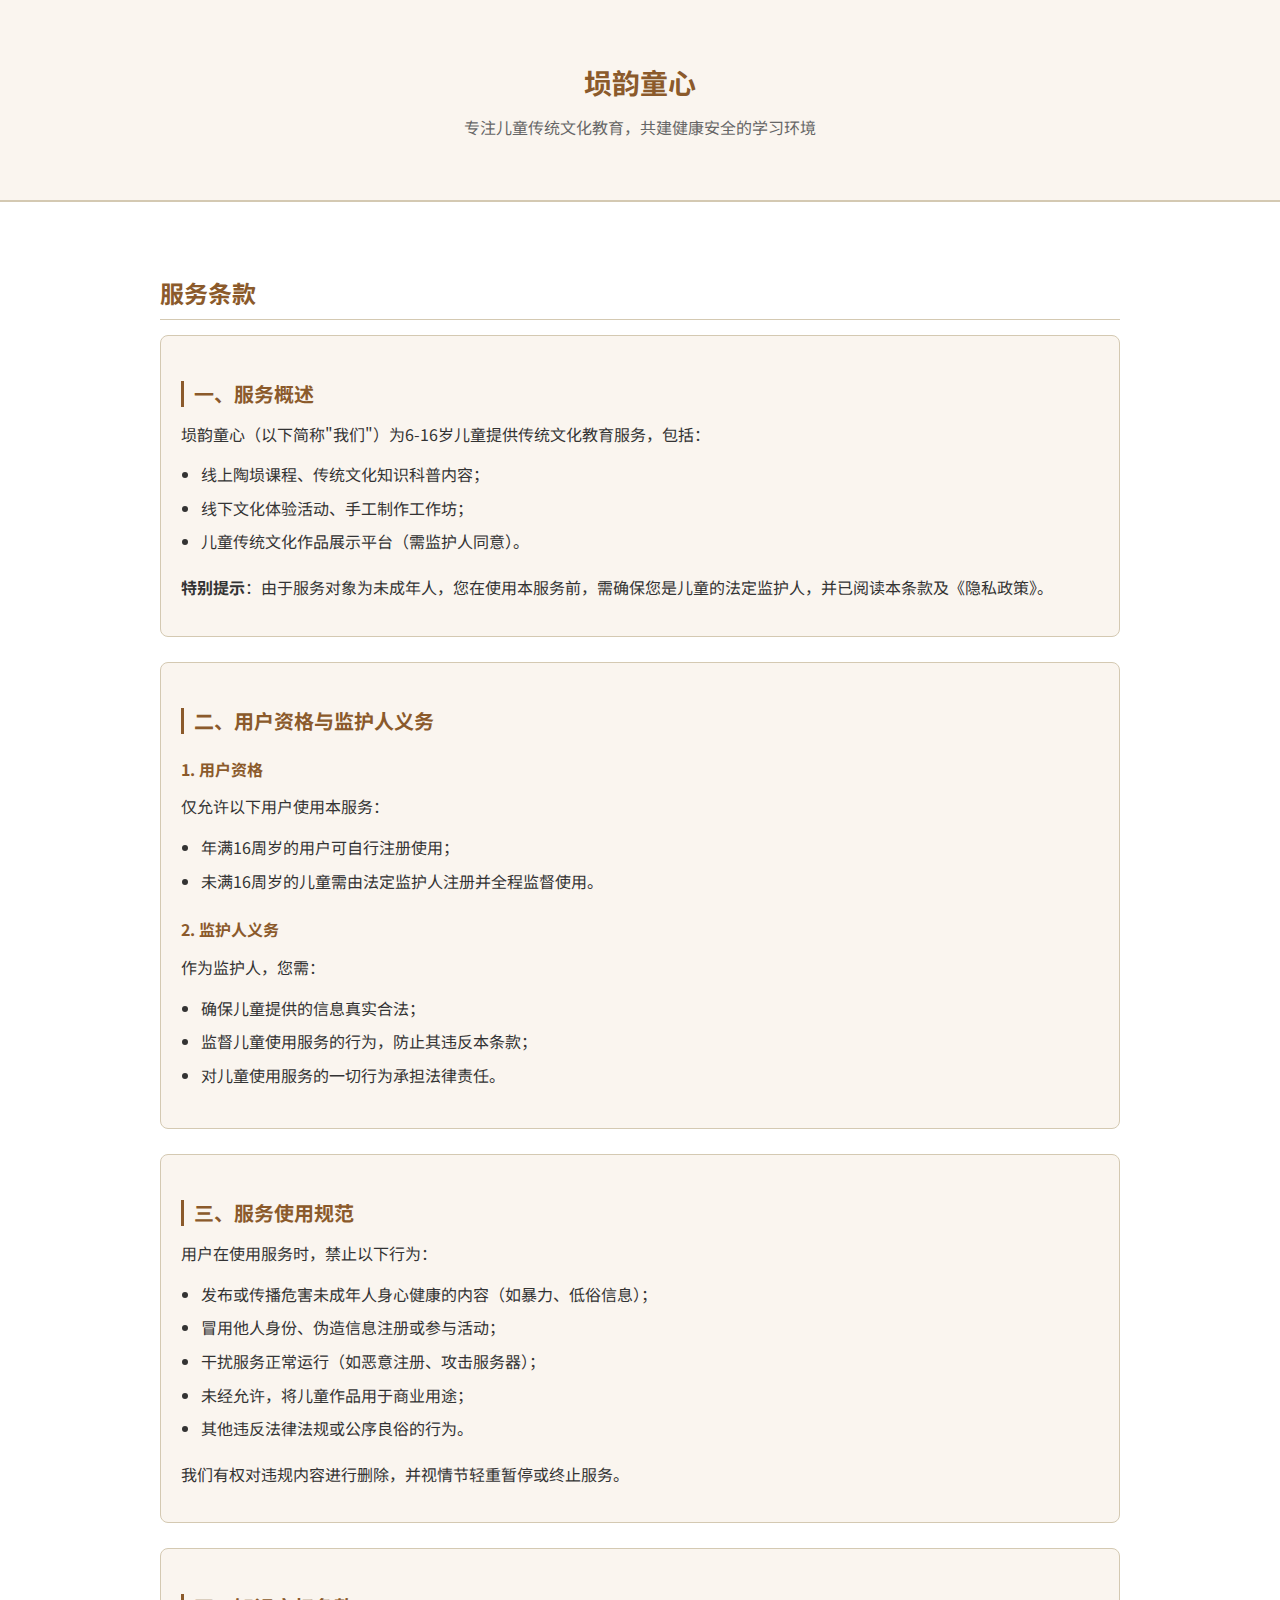
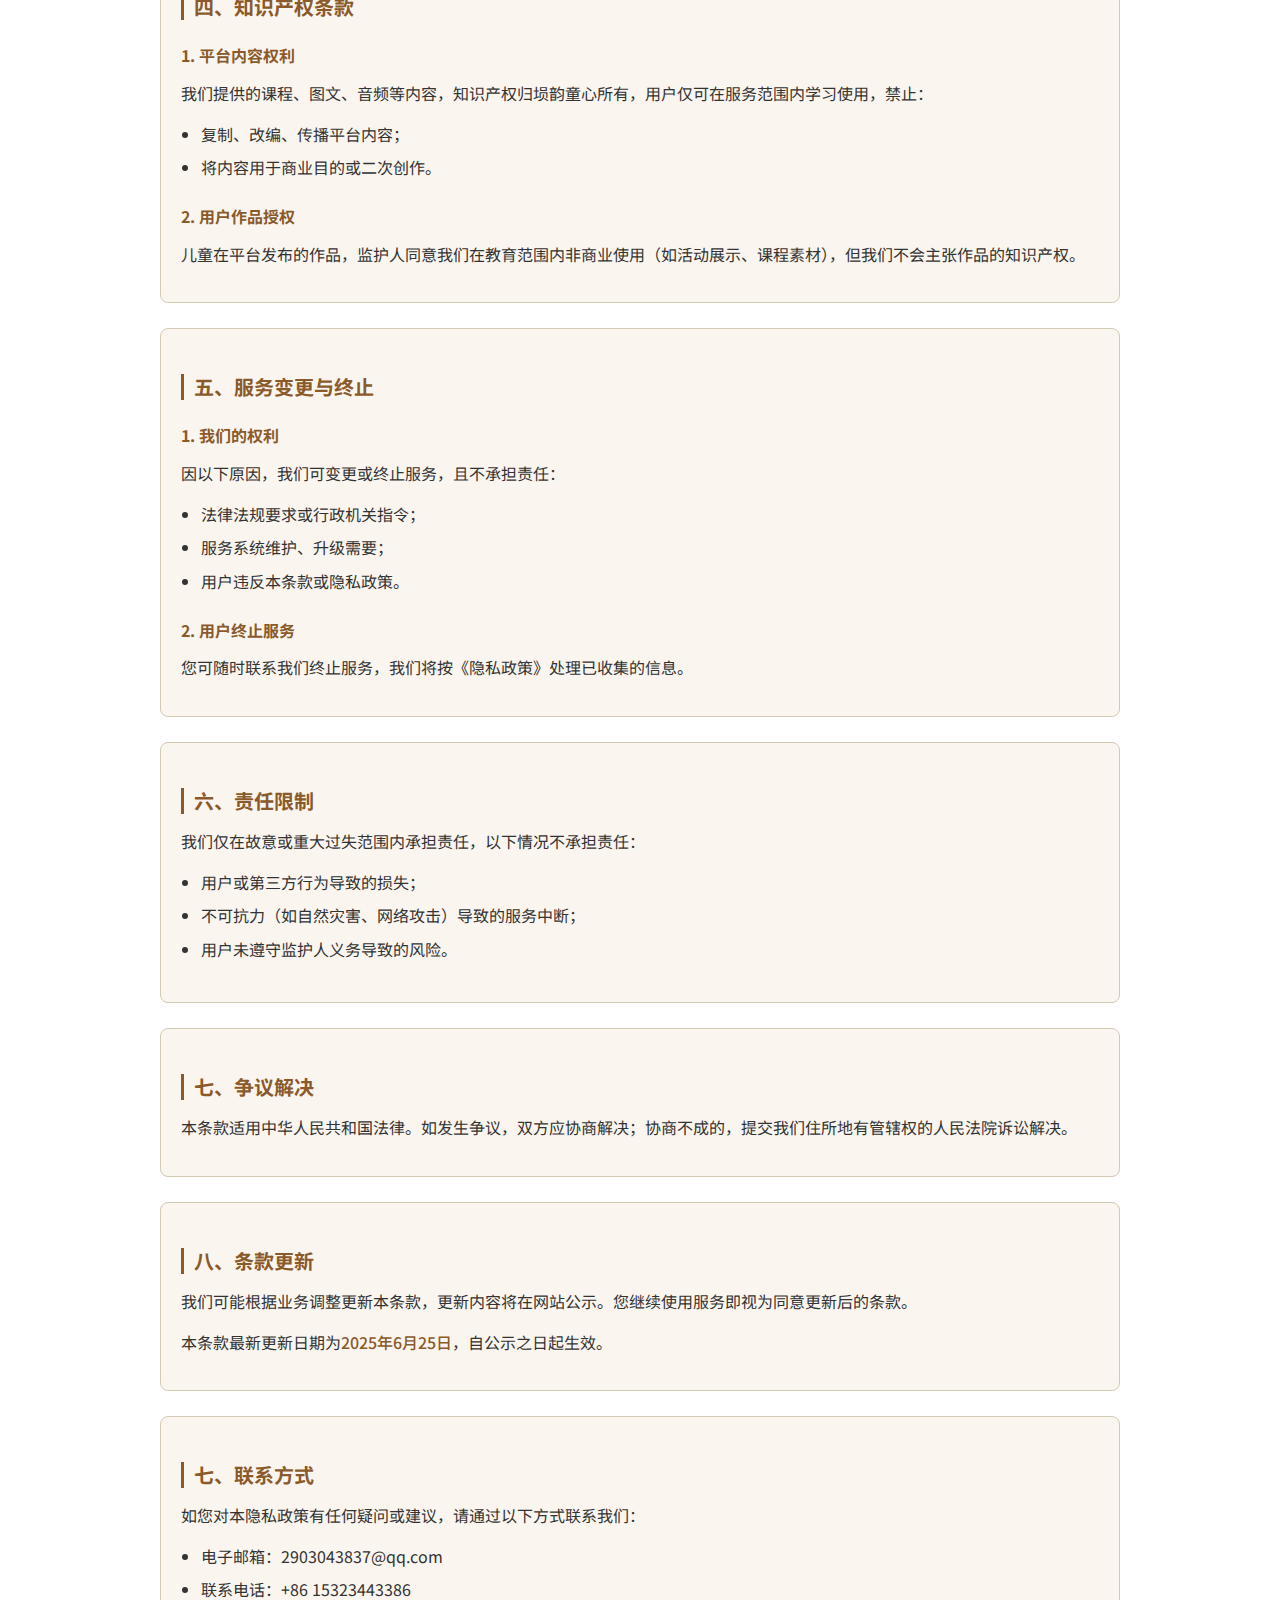
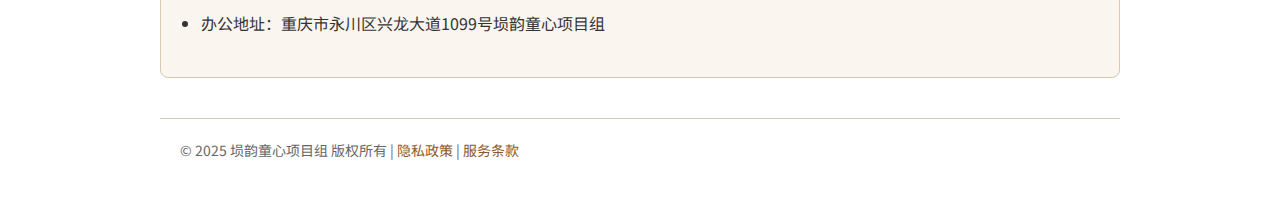
<file: 服务条款.html>
<!DOCTYPE html>
<html lang="zh-CN">
<head>
  <meta charset="UTF-8">
  <meta name="viewport" content="width=device-width, initial-scale=1.0">
  <title>埙韵童心 - 服务条款</title>
  <style>
    /* 基础样式（与隐私政策一致） */
    @import url('https://fonts.googleapis.com/css2?family=Noto+Sans+SC:wght@300;400;500;700&display=swap');
    
    :root {
      --primary-color: #8B5A2B; /* 陶埙棕色调 */
      --secondary-color: #E2C9A3; /* 暖黄色 */
      --text-color: #333;
      --light-bg: #FAF5EF;
      --border-color: #D4C9B2;
    }
    
    * {
      margin: 0;
      padding: 0;
      box-sizing: border-box;
    }
    
    body {
      font-family: 'Noto Sans SC', -apple-system, BlinkMacSystemFont, 'Segoe UI', Roboto, sans-serif;
      line-height: 1.6;
      color: var(--text-color);
      background-color: #fff;
    }
    
    .container {
      max-width: 1000px;
      margin: 0 auto;
      padding: 20px;
    }
    
    /* 头部样式 */
    header {
      text-align: center;
      padding: 40px 20px;
      background-color: var(--light-bg);
      border-bottom: 2px solid var(--border-color);
      margin-bottom: 30px;
    }
    
    .logo {
      font-size: 28px;
      font-weight: 700;
      color: var(--primary-color);
      margin-bottom: 10px;
    }
    
    .subtitle {
      font-size: 16px;
      color: #666;
      max-width: 600px;
      margin: 0 auto;
    }
    
    /* 内容区样式 */
    main {
      margin-bottom: 40px;
    }
    
    h1, h2, h3 {
      color: var(--primary-color);
      margin: 25px 0 15px;
      line-height: 1.3;
    }
    
    h1 {
      font-size: 24px;
      border-bottom: 1px solid var(--border-color);
      padding-bottom: 10px;
    }
    
    h2 {
      font-size: 20px;
      padding-left: 10px;
      border-left: 3px solid var(--primary-color);
    }
    
    h3 {
      font-size: 16px;
      color: var(--primary-color);
    }
    
    p {
      margin-bottom: 15px;
      text-align: left;
    }
    
    ul, ol {
      margin-left: 20px;
      margin-bottom: 20px;
    }
    
    li {
      margin-bottom: 8px;
    }
    
    /* 条款卡片 */
    .policy-card {
      background-color: var(--light-bg);
      border-radius: 8px;
      padding: 20px;
      margin-bottom: 25px;
      border: 1px solid var(--border-color);
    }
    
    .highlight {
      color: var(--primary-color);
      font-weight: 500;
    }
    
    /* 底部样式 */
    footer {
      text-align: center;
      padding: 20px;
      color: #666;
      font-size: 14px;
      border-top: 1px solid var(--border-color);
      margin-top: 40px;
    }
    
    .footer-link {
      color: var(--primary-color);
      text-decoration: none;
      transition: color 0.3s;
    }
    
    .footer-link:hover {
      text-decoration: underline;
    }
    
    /* 响应式设计 */
    @media (max-width: 768px) {
      .container {
        padding: 15px;
      }
      
      header {
        padding: 30px 15px;
      }
      
      h1 {
        font-size: 22px;
      }
      
      h2 {
        font-size: 18px;
      }
    }
  </style>
</head>
<body>
  <header>
    <div class="container">
      <div class="logo">埙韵童心</div>
      <div class="subtitle">专注儿童传统文化教育，共建健康安全的学习环境</div>
    </div>
  </header>

  <div class="container">
    <main>
      <h1>服务条款</h1>
      
      <div class="policy-card">
        <h2>一、服务概述</h2>
        <p>埙韵童心（以下简称"我们"）为6-16岁儿童提供传统文化教育服务，包括：</p>
        <ul>
          <li>线上陶埙课程、传统文化知识科普内容；</li>
          <li>线下文化体验活动、手工制作工作坊；</li>
          <li>儿童传统文化作品展示平台（需监护人同意）。</li>
        </ul>
        <p><strong>特别提示</strong>：由于服务对象为未成年人，您在使用本服务前，需确保您是儿童的法定监护人，并已阅读本条款及《隐私政策》。</p>
      </div>
      
      <div class="policy-card">
        <h2>二、用户资格与监护人义务</h2>
        <h3>1. 用户资格</h3>
        <p>仅允许以下用户使用本服务：</p>
        <ul>
          <li>年满16周岁的用户可自行注册使用；</li>
          <li>未满16周岁的儿童需由法定监护人注册并全程监督使用。</li>
        </ul>
        
        <h3>2. 监护人义务</h3>
        <p>作为监护人，您需：</p>
        <ul>
          <li>确保儿童提供的信息真实合法；</li>
          <li>监督儿童使用服务的行为，防止其违反本条款；</li>
          <li>对儿童使用服务的一切行为承担法律责任。</li>
        </ul>
      </div>
      
      <div class="policy-card">
        <h2>三、服务使用规范</h2>
        <p>用户在使用服务时，禁止以下行为：</p>
        <ul>
          <li>发布或传播危害未成年人身心健康的内容（如暴力、低俗信息）；</li>
          <li>冒用他人身份、伪造信息注册或参与活动；</li>
          <li>干扰服务正常运行（如恶意注册、攻击服务器）；</li>
          <li>未经允许，将儿童作品用于商业用途；</li>
          <li>其他违反法律法规或公序良俗的行为。</li>
        </ul>
        <p>我们有权对违规内容进行删除，并视情节轻重暂停或终止服务。</p>
      </div>
      
      <div class="policy-card">
        <h2>四、知识产权条款</h2>
        <h3>1. 平台内容权利</h3>
        <p>我们提供的课程、图文、音频等内容，知识产权归埙韵童心所有，用户仅可在服务范围内学习使用，禁止：</p>
        <ul>
          <li>复制、改编、传播平台内容；</li>
          <li>将内容用于商业目的或二次创作。</li>
        </ul>
        
        <h3>2. 用户作品授权</h3>
        <p>儿童在平台发布的作品，监护人同意我们在教育范围内非商业使用（如活动展示、课程素材），但我们不会主张作品的知识产权。</p>
      </div>
      
      <div class="policy-card">
        <h2>五、服务变更与终止</h2>
        <h3>1. 我们的权利</h3>
        <p>因以下原因，我们可变更或终止服务，且不承担责任：</p>
        <ul>
          <li>法律法规要求或行政机关指令；</li>
          <li>服务系统维护、升级需要；</li>
          <li>用户违反本条款或隐私政策。</li>
        </ul>
        
        <h3>2. 用户终止服务</h3>
        <p>您可随时联系我们终止服务，我们将按《隐私政策》处理已收集的信息。</p>
      </div>
      
      <div class="policy-card">
        <h2>六、责任限制</h2>
        <p>我们仅在故意或重大过失范围内承担责任，以下情况不承担责任：</p>
        <ul>
          <li>用户或第三方行为导致的损失；</li>
          <li>不可抗力（如自然灾害、网络攻击）导致的服务中断；</li>
          <li>用户未遵守监护人义务导致的风险。</li>
        </ul>
      </div>
      
      <div class="policy-card">
        <h2>七、争议解决</h2>
        <p>本条款适用中华人民共和国法律。如发生争议，双方应协商解决；协商不成的，提交我们住所地有管辖权的人民法院诉讼解决。</p>
      </div>
      
      <div class="policy-card">
        <h2>八、条款更新</h2>
        <p>我们可能根据业务调整更新本条款，更新内容将在网站公示。您继续使用服务即视为同意更新后的条款。</p>
        <p>本条款最新更新日期为<span class="highlight">2025年6月25日</span>，自公示之日起生效。</p>
      </div>
      
      <div class="policy-card">
        <h2>七、联系方式</h2>
        <p>如您对本隐私政策有任何疑问或建议，请通过以下方式联系我们：</p>
        <ul>
          <li>电子邮箱：2903043837@qq.com</li>
          <li>联系电话：+86 15323443386</li>
          <li>办公地址：重庆市永川区兴龙大道1099号埙韵童心项目组</li>
        </ul>
      </div>
    </main>
    
    <footer>
      <p>© 2025 埙韵童心项目组 版权所有 | <a href="#" class="footer-link">隐私政策</a> | <a href="#" class="footer-link">服务条款</a></p>
    </footer>
  </div>
</body>
</html>
</file>
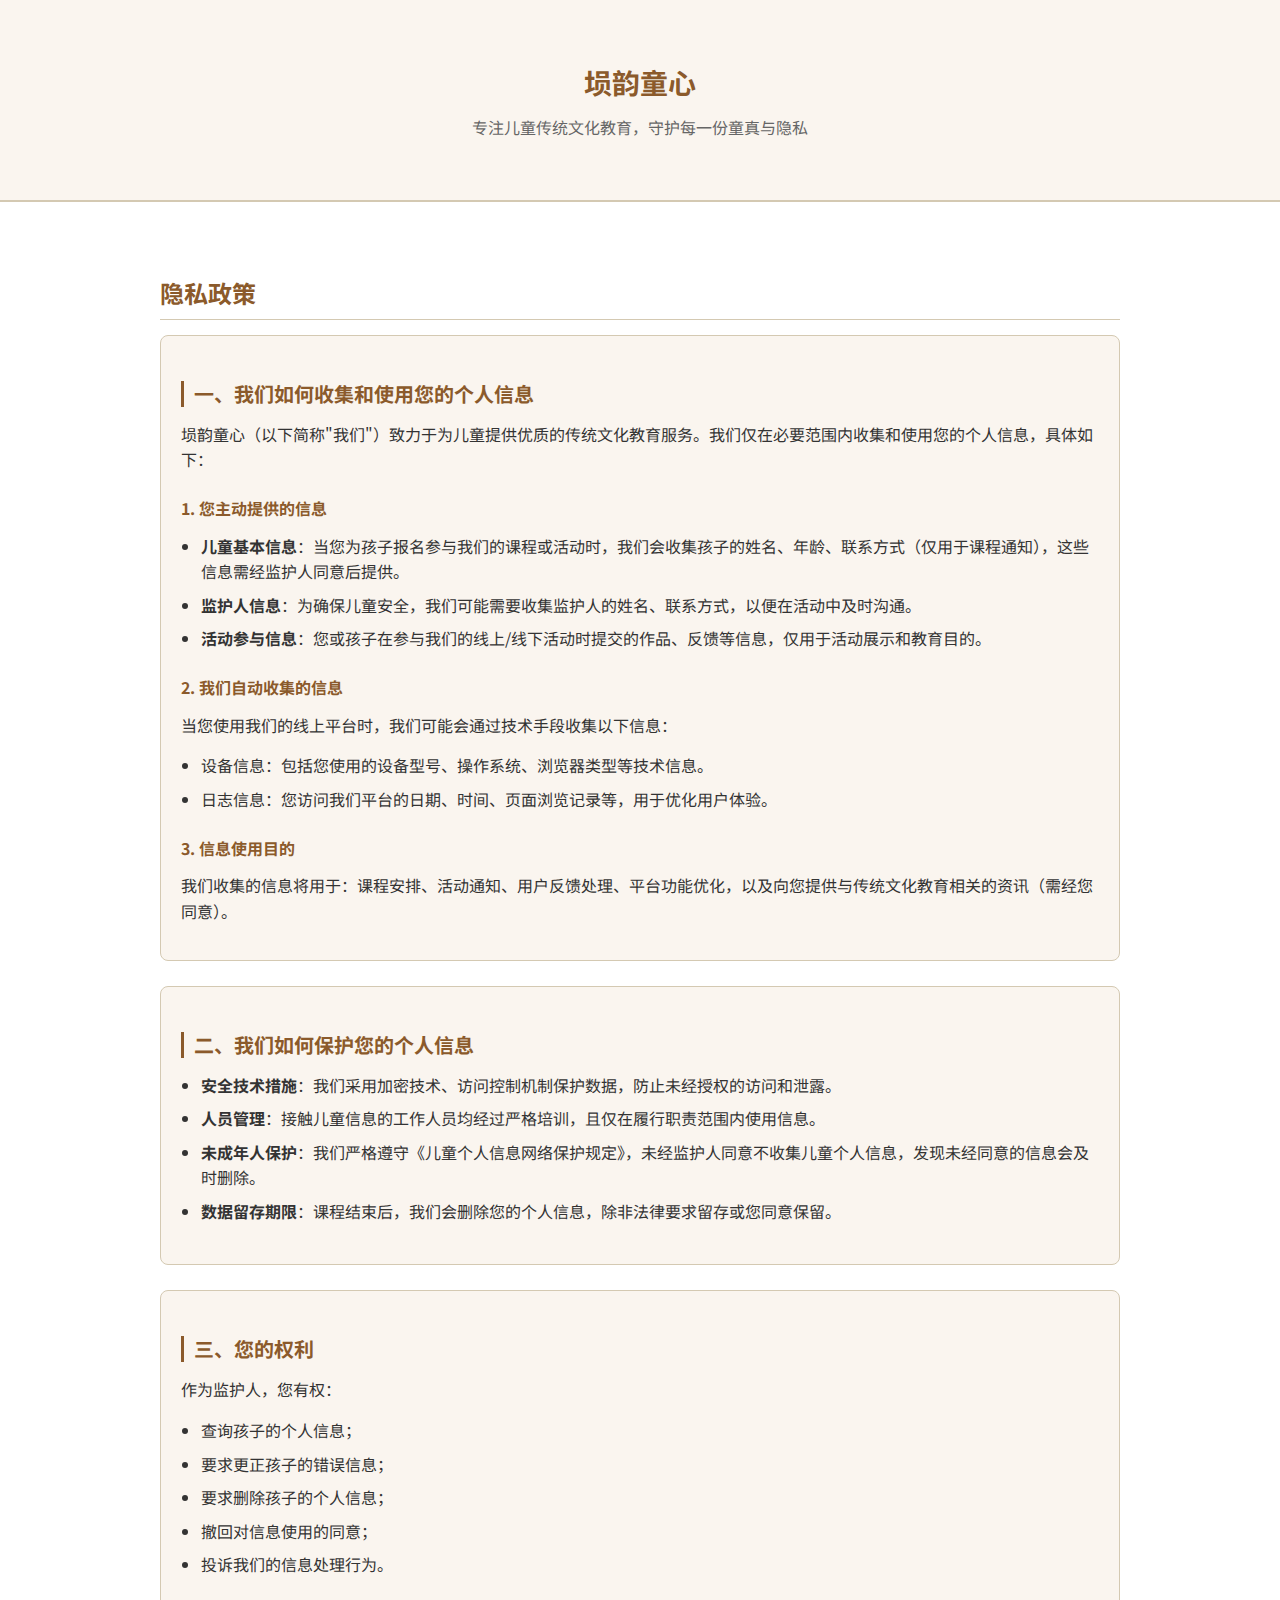
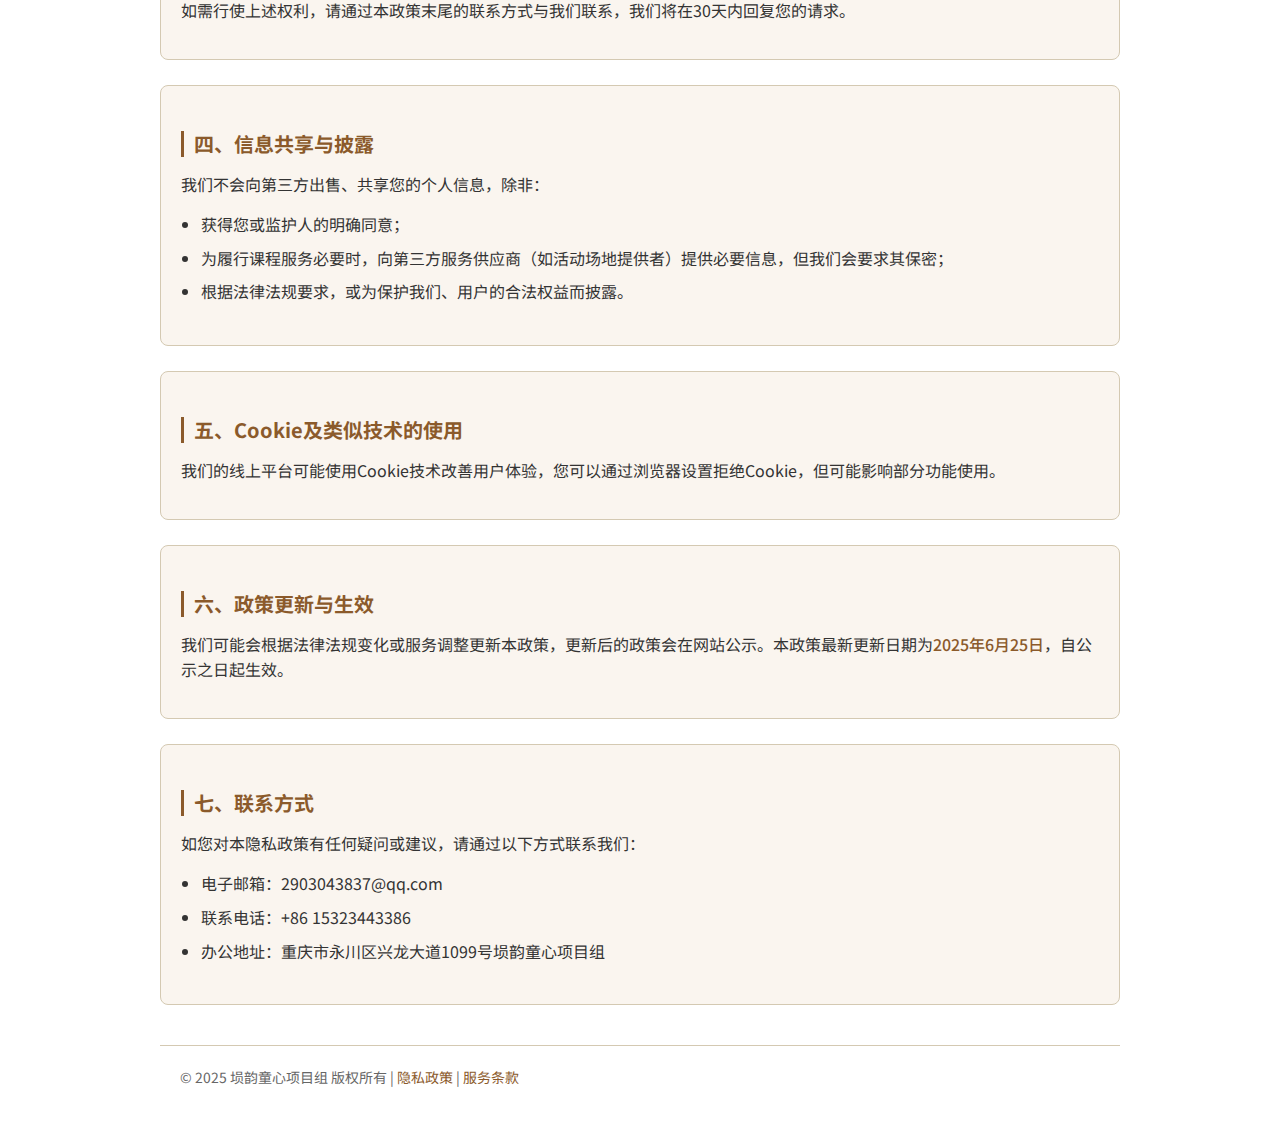
<file: 隐私政策.html>
<!DOCTYPE html>
<html lang="zh-CN">
<head>
  <meta charset="UTF-8">
  <meta name="viewport" content="width=device-width, initial-scale=1.0">
  <title>埙韵童心 - 隐私政策</title>
  <style>
    /* 基础样式 */
    @import url('https://fonts.googleapis.com/css2?family=Noto+Sans+SC:wght@300;400;500;700&display=swap');
    
    :root {
      --primary-color: #8B5A2B; /* 陶埙棕色调 */
      --secondary-color: #E2C9A3; /* 暖黄色 */
      --text-color: #333;
      --light-bg: #FAF5EF;
      --border-color: #D4C9B2;
    }
    
    * {
      margin: 0;
      padding: 0;
      box-sizing: border-box;
    }
    
    body {
      font-family: 'Noto Sans SC', -apple-system, BlinkMacSystemFont, 'Segoe UI', Roboto, sans-serif;
      line-height: 1.6;
      color: var(--text-color);
      background-color: #fff;
      padding: 0;
      margin: 0;
    }
    
    .container {
      max-width: 1000px;
      margin: 0 auto;
      padding: 20px;
    }
    
    /* 头部样式 */
    header {
      text-align: center;
      padding: 40px 20px;
      background-color: var(--light-bg);
      border-bottom: 2px solid var(--border-color);
      margin-bottom: 30px;
    }
    
    .logo {
      font-size: 28px;
      font-weight: 700;
      color: var(--primary-color);
      margin-bottom: 10px;
      display: inline-block;
    }
    
    .subtitle {
      font-size: 16px;
      color: #666;
      max-width: 600px;
      margin: 0 auto;
    }
    
    /* 内容区样式 */
    main {
      margin-bottom: 40px;
    }
    
    h1, h2, h3 {
      color: var(--primary-color);
      margin: 25px 0 15px;
      line-height: 1.3;
    }
    
    h1 {
      font-size: 24px;
      border-bottom: 1px solid var(--border-color);
      padding-bottom: 10px;
    }
    
    h2 {
      font-size: 20px;
      padding-left: 10px;
      border-left: 3px solid var(--primary-color);
    }
    
    h3 {
      font-size: 16px;
      color: var(--primary-color);
    }
    
    p {
      margin-bottom: 15px;
      text-align: left;
    }
    
    ul, ol {
      margin-left: 20px;
      margin-bottom: 20px;
    }
    
    li {
      margin-bottom: 8px;
    }
    
    /* 条款卡片 */
    .policy-card {
      background-color: var(--light-bg);
      border-radius: 8px;
      padding: 20px;
      margin-bottom: 25px;
      border: 1px solid var(--border-color);
    }
    
    .highlight {
      color: var(--primary-color);
      font-weight: 500;
    }
    
    /* 底部样式 */
    footer {
      text-align: center;
      padding: 20px;
      color: #666;
      font-size: 14px;
      border-top: 1px solid var(--border-color);
      margin-top: 40px;
    }
    
    .footer-link {
      color: var(--primary-color);
      text-decoration: none;
      transition: color 0.3s;
    }
    
    .footer-link:hover {
      text-decoration: underline;
    }
    
    /* 响应式设计 */
    @media (max-width: 768px) {
      .container {
        padding: 15px;
      }
      
      header {
        padding: 30px 15px;
      }
      
      h1 {
        font-size: 22px;
      }
      
      h2 {
        font-size: 18px;
      }
    }
  </style>
</head>
<body>
  <header>
    <div class="container">
      <div class="logo">埙韵童心</div>
      <div class="subtitle">专注儿童传统文化教育，守护每一份童真与隐私</div>
    </div>
  </header>

  <div class="container">
    <main>
      <h1>隐私政策</h1>
      
      <div class="policy-card">
        <h2>一、我们如何收集和使用您的个人信息</h2>
        <p>埙韵童心（以下简称"我们"）致力于为儿童提供优质的传统文化教育服务。我们仅在必要范围内收集和使用您的个人信息，具体如下：</p>
        
        <h3>1. 您主动提供的信息</h3>
        <ul>
          <li><strong>儿童基本信息</strong>：当您为孩子报名参与我们的课程或活动时，我们会收集孩子的姓名、年龄、联系方式（仅用于课程通知），这些信息需经监护人同意后提供。</li>
          <li><strong>监护人信息</strong>：为确保儿童安全，我们可能需要收集监护人的姓名、联系方式，以便在活动中及时沟通。</li>
          <li><strong>活动参与信息</strong>：您或孩子在参与我们的线上/线下活动时提交的作品、反馈等信息，仅用于活动展示和教育目的。</li>
        </ul>
        
        <h3>2. 我们自动收集的信息</h3>
        <p>当您使用我们的线上平台时，我们可能会通过技术手段收集以下信息：</p>
        <ul>
          <li>设备信息：包括您使用的设备型号、操作系统、浏览器类型等技术信息。</li>
          <li>日志信息：您访问我们平台的日期、时间、页面浏览记录等，用于优化用户体验。</li>
        </ul>
        
        <h3>3. 信息使用目的</h3>
        <p>我们收集的信息将用于：课程安排、活动通知、用户反馈处理、平台功能优化，以及向您提供与传统文化教育相关的资讯（需经您同意）。</p>
      </div>
      
      <div class="policy-card">
        <h2>二、我们如何保护您的个人信息</h2>
        <ul>
          <li><strong>安全技术措施</strong>：我们采用加密技术、访问控制机制保护数据，防止未经授权的访问和泄露。</li>
          <li><strong>人员管理</strong>：接触儿童信息的工作人员均经过严格培训，且仅在履行职责范围内使用信息。</li>
          <li><strong>未成年人保护</strong>：我们严格遵守《儿童个人信息网络保护规定》，未经监护人同意不收集儿童个人信息，发现未经同意的信息会及时删除。</li>
          <li><strong>数据留存期限</strong>：课程结束后，我们会删除您的个人信息，除非法律要求留存或您同意保留。</li>
        </ul>
      </div>
      
      <div class="policy-card">
        <h2>三、您的权利</h2>
        <p>作为监护人，您有权：</p>
        <ul>
          <li>查询孩子的个人信息；</li>
          <li>要求更正孩子的错误信息；</li>
          <li>要求删除孩子的个人信息；</li>
          <li>撤回对信息使用的同意；</li>
          <li>投诉我们的信息处理行为。</li>
        </ul>
        <p>如需行使上述权利，请通过本政策末尾的联系方式与我们联系，我们将在30天内回复您的请求。</p>
      </div>
      
      <div class="policy-card">
        <h2>四、信息共享与披露</h2>
        <p>我们不会向第三方出售、共享您的个人信息，除非：</p>
        <ul>
          <li>获得您或监护人的明确同意；</li>
          <li>为履行课程服务必要时，向第三方服务供应商（如活动场地提供者）提供必要信息，但我们会要求其保密；</li>
          <li>根据法律法规要求，或为保护我们、用户的合法权益而披露。</li>
        </ul>
      </div>
      
      <div class="policy-card">
        <h2>五、Cookie及类似技术的使用</h2>
        <p>我们的线上平台可能使用Cookie技术改善用户体验，您可以通过浏览器设置拒绝Cookie，但可能影响部分功能使用。</p>
      </div>
      
      <div class="policy-card">
        <h2>六、政策更新与生效</h2>
        <p>我们可能会根据法律法规变化或服务调整更新本政策，更新后的政策会在网站公示。本政策最新更新日期为<span class="highlight">2025年6月25日</span>，自公示之日起生效。</p>
      </div>
      
      <div class="policy-card">
        <h2>七、联系方式</h2>
        <p>如您对本隐私政策有任何疑问或建议，请通过以下方式联系我们：</p>
        <ul>
          <li>电子邮箱：2903043837@qq.com</li>
          <li>联系电话：+86 15323443386</li>
          <li>办公地址：重庆市永川区兴龙大道1099号埙韵童心项目组</li>
        </ul>
      </div>
    </main>
    
    <footer>
      <p>© 2025 埙韵童心项目组 版权所有 | <a href="#" class="footer-link">隐私政策</a> | <a href="#" class="footer-link">服务条款</a></p>
    </footer>
  </div>
</body>
</html>
</file>
